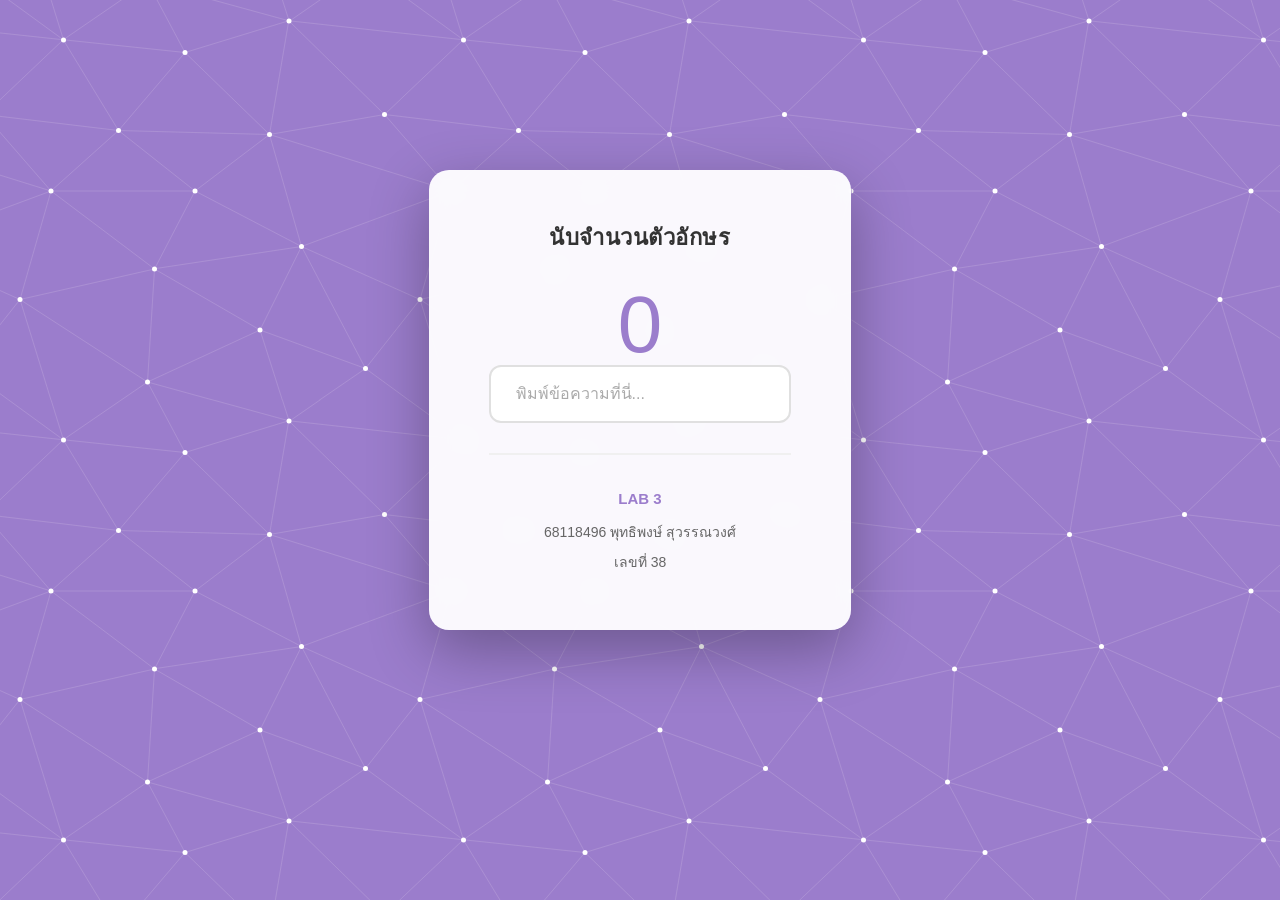
<file: LAB3/L3_68118496_Puttipong_S.html>
<!DOCTYPE html>
<html lang="en">
<head>
    <meta charset="UTF-8">
    <meta name="viewport" content="width=device-width, initial-scale=1.0">
    <title>นับจำนวนตัวอักษร</title>  
    <link rel="stylesheet" href="L3_style.css">
</head>
<body>
    <div class="container">
        <h1>นับจำนวนตัวอักษร</h1>
        <span class="count">0</span>
        <input type="text" placeholder="พิมพ์ข้อความที่นี่...">
    <div class="footer-info">
        <p>LAB 3</p>
        <p>68118496 พุทธิพงษ์ สุวรรณวงศ์</p>
        <p>เลขที่ 38</p>
    
    <script src="L3_App.js"></script>
</body>
</html>
</file>
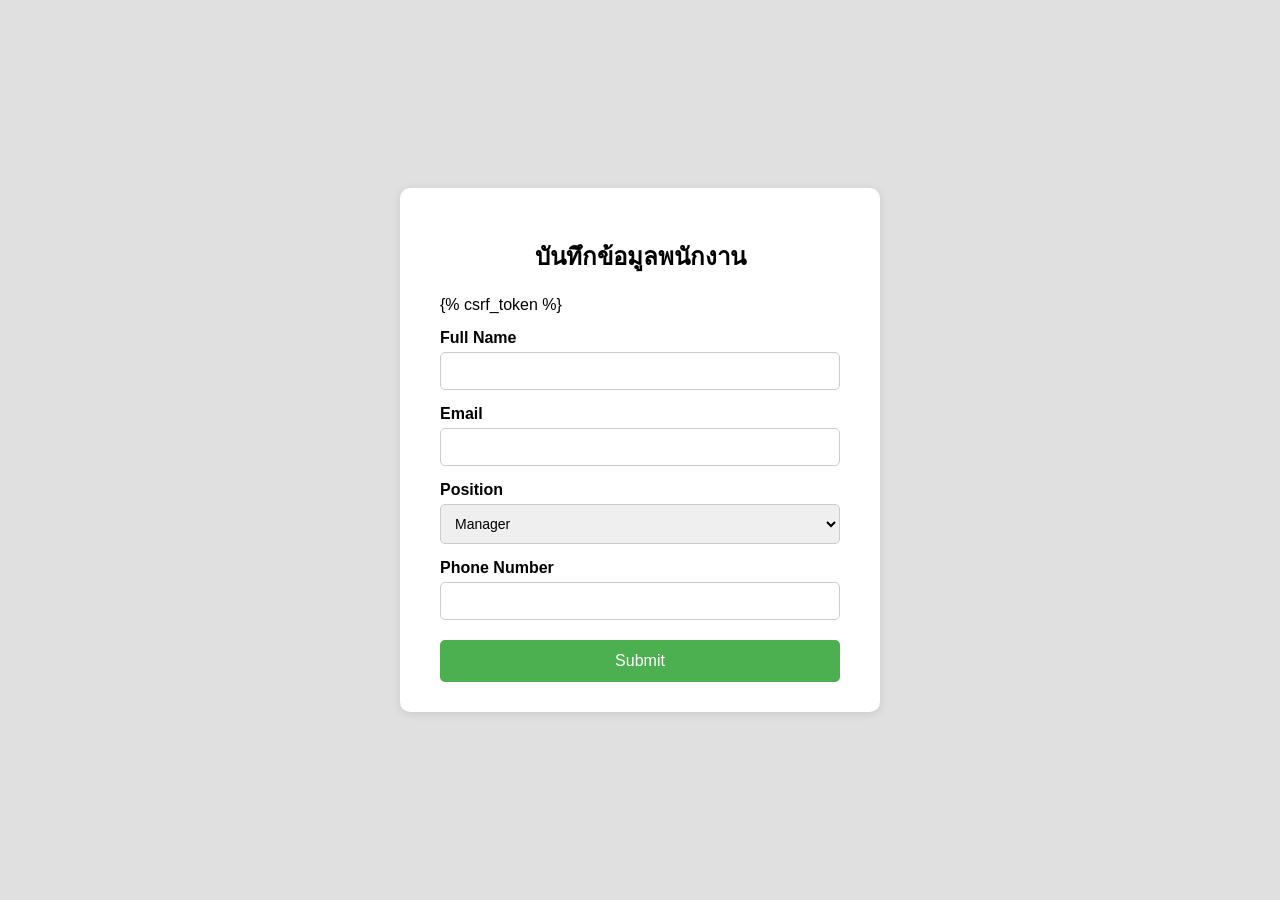
<file: LAB7/myproject/myapp/templates/form.html>
<!DOCTYPE html>
<html lang="th">
<head>
    <meta charset="UTF-8">
    <meta name="viewport" content="width=device-width, initial-scale=1.0">
    <title>บันทึกข้อมูลพนักงาน</title>
    <style>
        body {
            font-family: Arial, sans-serif;
            background-color: #e0e0e0;
            display: flex;
            justify-content: center;
            align-items: center;
            min-height: 100vh;
            margin: 0;
        }
        .form-container {
            background-color: #ffffff;
            padding: 30px 40px;
            border-radius: 10px;
            box-shadow: 0 2px 10px rgba(0,0,0,0.1);
            width: 400px;
        }
        h2 {
            text-align: center;
            margin-bottom: 20px;
        }
        label {
            font-weight: bold;
            display: block;
            margin-top: 15px;
            margin-bottom: 5px;
        }
        input[type="text"], input[type="email"], input[type="tel"], select {
            width: 100%;
            padding: 10px;
            border: 1px solid #ccc;
            border-radius: 5px;
            box-sizing: border-box;
            font-size: 14px;
        }
        button {
            width: 100%;
            padding: 12px;
            background-color: #4CAF50;
            color: white;
            border: none;
            border-radius: 5px;
            font-size: 16px;
            cursor: pointer;
            margin-top: 20px;
        }
        button:hover {
            background-color: #45a049;
        }
    </style>
</head>
<body>
    <div class="form-container">
        <h2>บันทึกข้อมูลพนักงาน</h2>
        <form method="post">
            {% csrf_token %}
            <label for="fullname">Full Name</label>
            <input type="text" id="fullname" name="fullname">

            <label for="email">Email</label>
            <input type="email" id="email" name="email">

            <label for="position">Position</label>
            <select id="position" name="position">
                <option value="Manager">Manager</option>
            </select>

            <label for="phone">Phone Number</label>
            <input type="tel" id="phone" name="phone">

            <button type="submit">Submit</button>
        </form>
    </div>
</body>
</html>
</file>
<file: LAB3/L3_style.css>
* {
    margin: 0;
    padding: 0;
    box-sizing: border-box;
}

body {
    font-family: 'Segoe UI', Tahoma, Geneva, Verdana, sans-serif;
    min-height: 100vh;
    display: flex;
    justify-content: center;
    align-items: center;
    padding: 20px;
    padding-bottom: 120px;
    
    /* Hero Patterns - Topography */
    background-color: #9b7dcc;
    background-image: url("data:image/svg+xml,%3Csvg xmlns='http://www.w3.org/2000/svg' width='400' height='400' viewBox='0 0 800 800'%3E%3Cg fill='none' stroke='%23b8a1d9' stroke-width='1'%3E%3Cpath d='M769 229L1037 260.9M927 880L731 737 520 660 309 538 40 599 295 764 126.5 879.5 40 599-197 493 102 382-31 229 126.5 79.5-69-63'/%3E%3Cpath d='M-31 229L237 261 390 382 603 493 308.5 537.5 101.5 381.5M370 905L295 764'/%3E%3Cpath d='M520 660L578 842 731 737 840 599 603 493 520 660 295 764 309 538 390 382 539 269 769 229 577.5 41.5 370 105 295 -36 126.5 79.5 237 261 102 382 40 599 -69 737 127 880'/%3E%3Cpath d='M520-140L578.5 42.5 731-63M603 493L539 269 237 261 370 105M902 382L539 269M390 382L102 382'/%3E%3Cpath d='M-222 42L126.5 79.5 370 105 539 269 577.5 41.5 927 80 769 229 902 382 603 493 731 737M295-36L577.5 41.5M578 842L295 764M40-201L127 80M102 382L-261 269'/%3E%3C/g%3E%3Cg fill='%23ffffff'%3E%3Ccircle cx='769' cy='229' r='5'/%3E%3Ccircle cx='539' cy='269' r='5'/%3E%3Ccircle cx='603' cy='493' r='5'/%3E%3Ccircle cx='731' cy='737' r='5'/%3E%3Ccircle cx='520' cy='660' r='5'/%3E%3Ccircle cx='309' cy='538' r='5'/%3E%3Ccircle cx='295' cy='764' r='5'/%3E%3Ccircle cx='40' cy='599' r='5'/%3E%3Ccircle cx='102' cy='382' r='5'/%3E%3Ccircle cx='127' cy='80' r='5'/%3E%3Ccircle cx='370' cy='105' r='5'/%3E%3Ccircle cx='578' cy='42' r='5'/%3E%3Ccircle cx='237' cy='261' r='5'/%3E%3Ccircle cx='390' cy='382' r='5'/%3E%3C/g%3E%3C/svg%3E");
}

.container {
    background: rgba(255, 255, 255, 0.95);
    backdrop-filter: blur(10px);
    padding: 50px 60px;
    border-radius: 20px;
    box-shadow: 0 20px 60px rgba(0, 0, 0, 0.3);
    text-align: center;
    min-width: 350px;
    animation: fadeIn 0.5s ease-in;
}

@keyframes fadeIn {
    from {
        opacity: 0;
        transform: translateY(-20px);
    }
    to {
        opacity: 1;
        transform: translateY(0);
    }
}

h1 {
    color: #333;
    font-size: 22px;
    font-weight: 600;
    margin-bottom: 30px;
    letter-spacing: 0.5px;
}

.count-display {
    margin-bottom: 20px;
}

.count {
    font-size: 80px;
    font-weight: 300;
    color: #9b7dcc;
    line-height: 1;
    display: inline-block;
    transition: all 0.3s ease;
}

.count:hover {
    transform: scale(1.05);
}

.label {
    font-size: 14px;
    color: #888;
    border-top: 2px solid #f0f0f0;
    padding-top: 20px;
    letter-spacing: 1px;
}

.input-section {
    position: fixed;
    bottom: 0;
    left: 0;
    right: 0;
    background: rgba(255, 255, 255, 0.98);
    backdrop-filter: blur(10px);
    padding: 25px;
    box-shadow: 0 -5px 20px rgba(0, 0, 0, 0.1);
    display: flex;
    justify-content: center;
}

input {
    width: 100%;
    max-width: 700px;
    padding: 18px 25px;
    font-size: 16px;
    border: 2px solid #e0e0e0;
    border-radius: 12px;
    outline: none;
    transition: all 0.3s ease;
    background: white;
}

input:focus {
    border-color: #9b7dcc;
    box-shadow: 0 0 0 3px rgba(155, 125, 204, 0.1);
}

input::placeholder {
    color: #aaa;
}

.footer-info {
    margin-top: 30px;
    padding-top: 25px;
    border-top: 2px solid #f0f0f0;
    text-align: center;
}

.footer-info p {
    color: #666;
    font-size: 14px;
    line-height: 1.8;
    margin: 5px 0;
}

.footer-info p:first-child {
    font-weight: 600;
    color: #9b7dcc;
    font-size: 15px;
    margin-bottom: 8px;
}

/* Responsive */
@media (max-width: 600px) {
    .container {
        padding: 40px 30px;
        min-width: auto;
        width: 100%;
    }
    
    .count {
        font-size: 60px;
    }
    
    h1 {
        font-size: 18px;
    }
    
    .footer-info p {
        font-size: 12px;
    }
}
</file>
